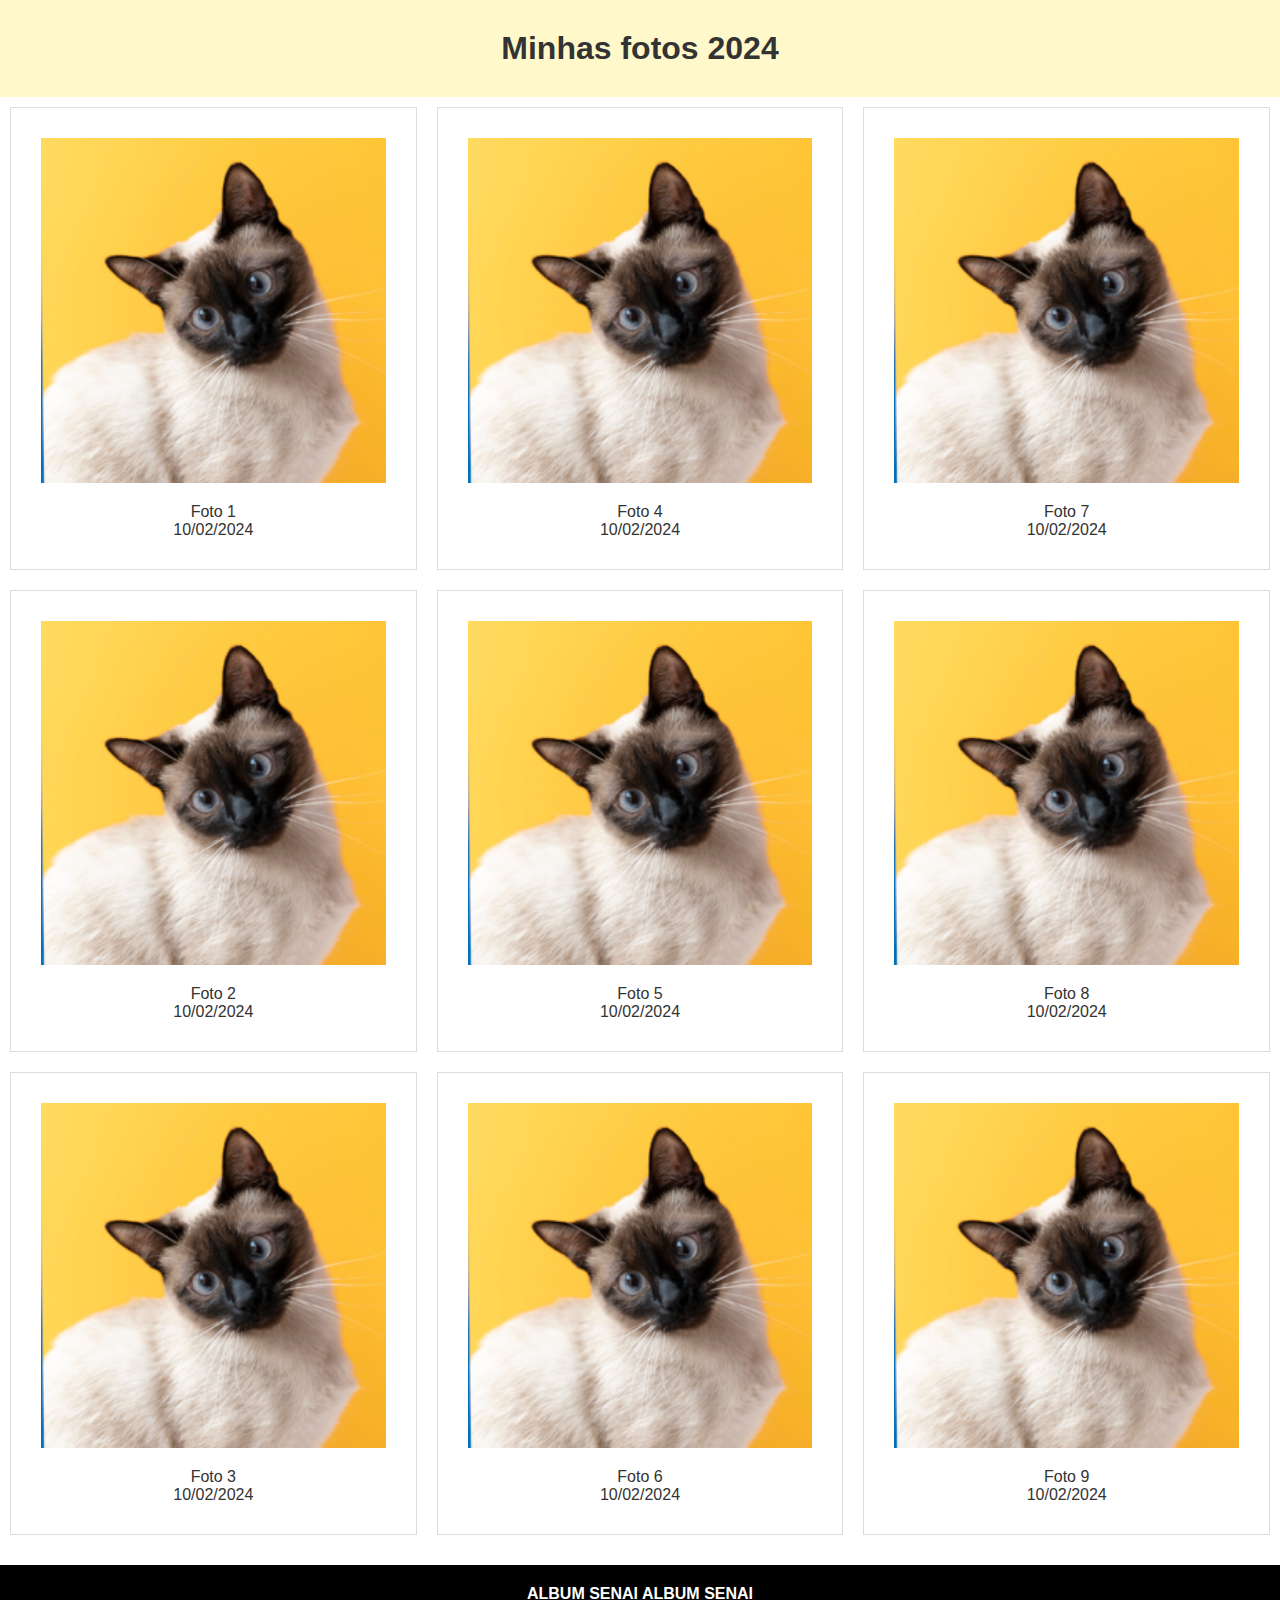
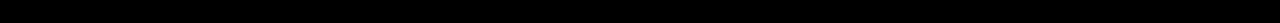
<file: polaroids/index.html>
<!DOCTYPE html>
<html lang="pt-br">
<head>
    <meta charset="UTF-8">
    <meta name="viewport" content="width=device-width, initial-scale=1.0">
    <link rel="stylesheet" href="style.css">
    <link rel="stylesheet" href="medias.css">
    <title>Album de fotos - Polaroids</title>
</head>
<body>
    <header>
        <h1>Minhas fotos 2024</h1>
    </header>

    <!-- album -->
    <main id="album">
        <!-- Primeira coluna -->
        <section class="coluna">
            <!-- imagem 1 -->
            <section class="products">
                <img src="imagens/gato.png" alt="gato">
                <p>Foto 1 <br> 10/02/2024 </p>
            </section>

            <!-- imagem 2 -->
            <section class="products">
                <img src="imagens/gato.png" alt="gato">
                <p>Foto 2 <br> 10/02/2024 </p>
            </section>

            <!-- imagem 3 -->
            <section class="products">
                <img src="imagens/gato.png" alt="gato">
                <p>Foto 3 <br> 10/02/2024 </p>
            </section>
        </section>

        <!-- Segunda coluna -->
        <section class="coluna">
            <!-- imagem 4 -->
            <section class="products">
                <img src="imagens/gato.png" alt="gato">
                <p>Foto 4 <br> 10/02/2024 </p>
            </section>

            <!-- imagem 5 -->
            <section class="products">
                <img src="imagens/gato.png" alt="gato">
                <p>Foto 5 <br> 10/02/2024 </p>
            </section>

            <!-- imagem 6 -->
            <section class="products">
                <img src="imagens/gato.png" alt="gato">
                <p>Foto 6 <br> 10/02/2024 </p>
            </section>
        </section>

        <!-- Terceira coluna -->
        <section class="coluna">
            <!-- imagem 7 -->
            <section class="products">
                <img src="imagens/gato.png" alt="gato">
                <p>Foto 7 <br> 10/02/2024 </p>
            </section>

            <!-- imagem 8 -->
            <section class="products">
                <img src="imagens/gato.png" alt="gato">
                <p>Foto 8 <br> 10/02/2024 </p>
            </section>

            <!-- imagem 9 -->
            <section class="products">
                <img src="imagens/gato.png" alt="gato">
                <p>Foto 9 <br> 10/02/2024 </p>
            </section>
        </section>
    </main>

    <footer>
        <p>ALBUM SENAI ALBUM SENAI</p>
    </footer>    
</body>
</html>
</file>
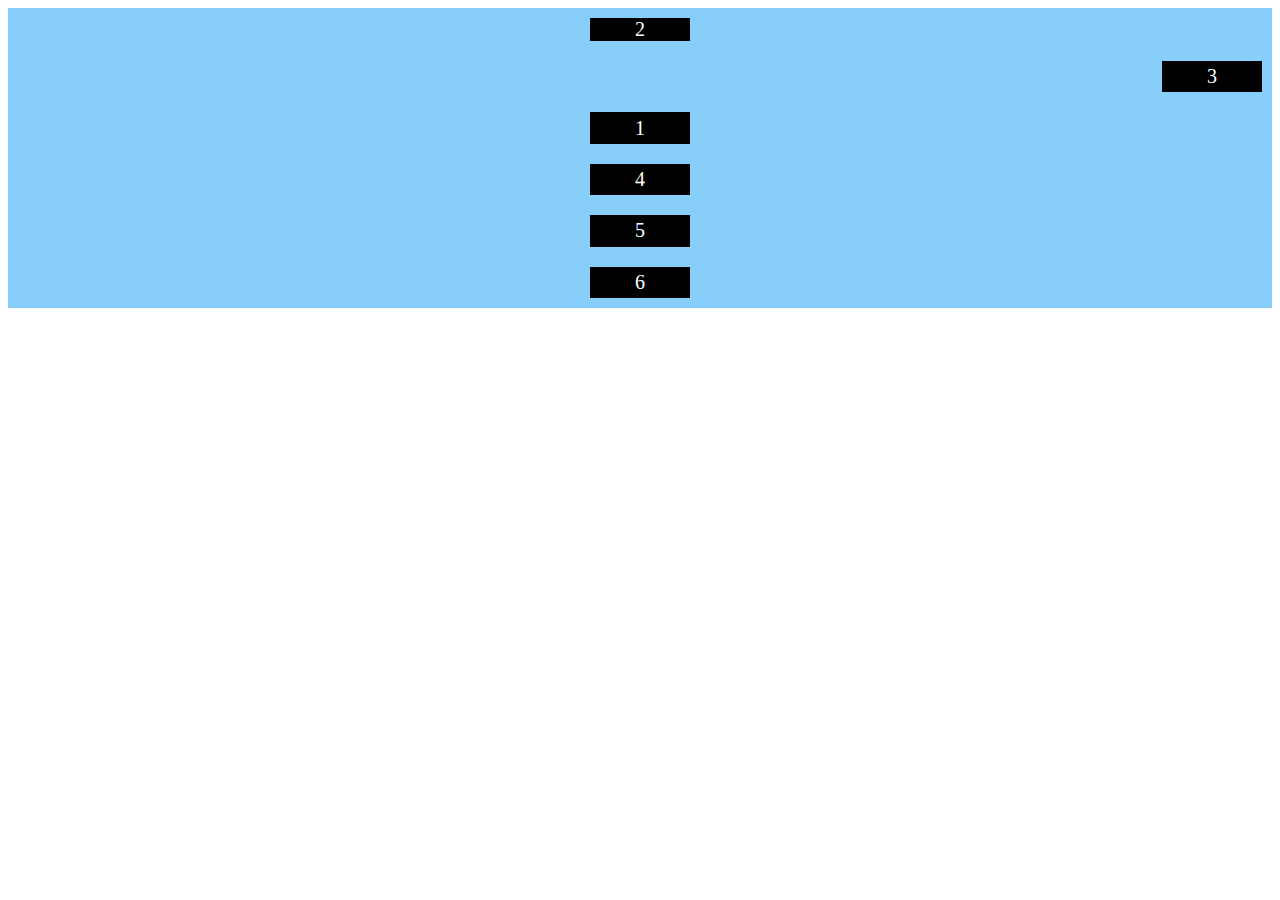
<file: Teste_FlexBox/index.html>
<!DOCTYPE html>
<html lang="pt-BR">
<head>
    <meta charset="UTF-8">
    <meta name="viewport" content="width=device-width, initial-scale=1.0">
    <link rel="stylesheet" href="style.css">
    <title>Aplicando FlexBox</title>
</head>
<body>
    <!-- Iniciando o container -->
    <div class="container">
    <div class="item">1</div>
    <div class="item">2</div>
    <div class="item">3</div>
    <div class="item">4</div>
    <div class="item">5</div>
    <div class="item">6</div>
    </div>
    
</body>
</html>
</file>
<file: polaroids/style.css>
/* zerando as configurações */
*{
    margin: 0;
    padding: 0;
    box-sizing: border-box;
}

/* Etilizando o parágrafo */
.products p {
    margin: 0;
    text-align: center;
    padding: 10px;
    color: #333;
    font-family: Verdana, Geneva, Tahoma, sans-serif;
}

header {
    font-family: Verdana, Geneva, Tahoma, sans-serif;
    text-align: center;
    color:#333;
    padding:30px;
    background-color: #fff8ca;
}

footer{
    font-family: Verdana, Geneva, Tahoma, sans-serif;
    font-weight: bolder;
    background-color: black;
    color: white;
    padding: 20px;
    text-align: center;
}

.products{
    background-color: white;
    border: 1px solid #ddd;
    padding: 20px;
    margin-bottom: 20px;
    /* transformando em container */
    display: flex;
    /* deixa o texto em baixo da imagem */
    flex-direction: column;
}
.products img{
    width: 100%;
    height: auto;
    padding: 10px;
}

main#album{
    display:flex;
    flex-flow:row wrap;
    justify-content: space-around;
}

section.coluna{
    flex: 1 1 100%;
    padding: 10px;

}
</file>
<file: polaroids/medias.css>
/* 
    Devices breakpoints
    telas pequenas: 600px
    celulares: 600px até 768px
    Tablets: 769px até 992px
    notebooks: 993px até 1200px
    telas: acima de 1200px

*/

/* Tablets */
@media screen and (min-width: 768px) and (max-width: 992px){
    section.coluna{
        flex: 1 1 50%;
    }
}

/* telas, notebooks*/
@media screen and (min-width: 992px){
    section.coluna{
        flex: 1 1 25%;
    }
}
</file>
<file: Teste_FlexBox/style.css>
.container{
    background-color: lightskyblue;
    height: 300px;

    /* define container flex */
    display: flex;
    flex-direction: column;
    justify-content: center;
    align-items: center;
    
}

.item{
    width: 100px;
    height: 100px;
    background-color: black;
    margin: 10px;
    color: white;
    font-size: 20px;
    /* alinhando os numeros */
    display: flex;
    /* "align_item: flex-end;", serve para alinhar na base  */
    justify-content: center;
    /* alinha os intens da base */
    align-items: center;
}

.item:nth-child(2){
    flex-shrink: 3;
    order: 1;
}

.item:nth-child(5){
    flex-grow: 1;
    order: 5;
}

.item:nth-child(3){
    order: 2;
    align-self: flex-end;

}

.item:nth-child(1){
    order: 3;
}

.item:nth-child(4){
    order: 4;
}
.item:nth-child(6){
    order: 6;
}
</file>
